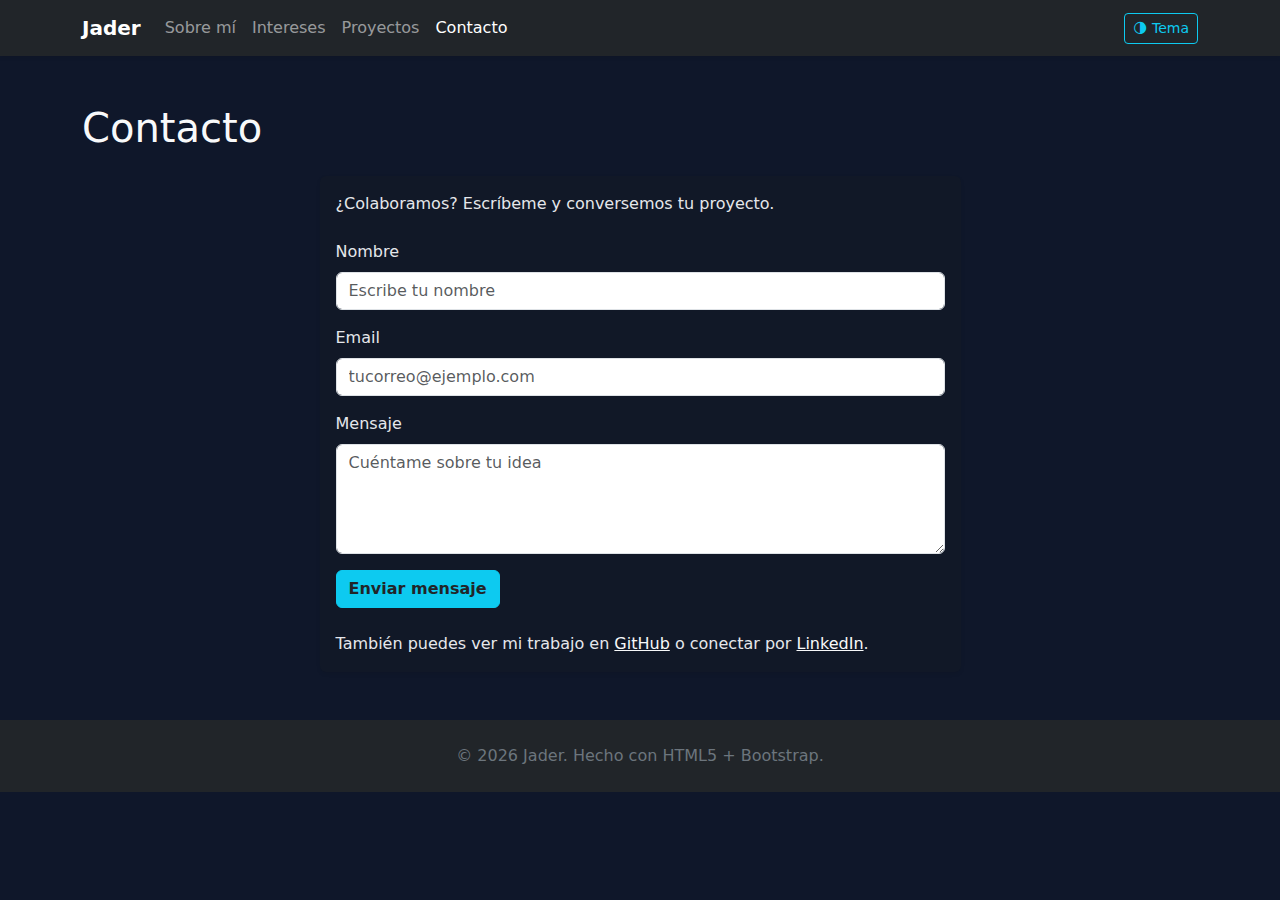
<file: contacto.html>
<!DOCTYPE html>
<html lang="es">
<head>
  <meta charset="utf-8" />
  <meta name="viewport" content="width=device-width, initial-scale=1" />
  <title>Contacto – Mi Portafolio Web</title>
  <link href="https://cdn.jsdelivr.net/npm/bootstrap@5.3.3/dist/css/bootstrap.min.css" rel="stylesheet">
  <link rel="stylesheet" href="styles.css">
</head>
<body class="bg-body-custom text-light">

  <nav class="navbar navbar-expand-lg navbar-dark bg-dark sticky-top shadow-sm">
    <div class="container">
      <a class="navbar-brand fw-bold" href="index.html">Jader</a>
      <button class="navbar-toggler" type="button" data-bs-toggle="collapse" data-bs-target="#mainNav" aria-controls="mainNav" aria-expanded="false" aria-label="Toggle navigation">
        <span class="navbar-toggler-icon"></span>
      </button>
      <div class="collapse navbar-collapse" id="mainNav">
        <ul class="navbar-nav me-auto mb-2 mb-lg-0">
          <li class="nav-item"><a class="nav-link" href="index.html#sobre-mi">Sobre mí</a></li>
          <li class="nav-item"><a class="nav-link" href="index.html#intereses">Intereses</a></li>
          <li class="nav-item"><a class="nav-link" href="index.html#proyectos">Proyectos</a></li>
          <li class="nav-item"><a class="nav-link active" href="contacto.html">Contacto</a></li>
        </ul>
        <button class="btn btn-outline-info btn-sm" id="themeToggle" type="button">🌗 Tema</button>
      </div>
    </div>
  </nav>

  <main class="py-5">
    <div class="container">
      <h1 class="mb-4">Contacto</h1>
      <div class="row justify-content-center">
        <div class="col-lg-7">
          <div class="card bg-card-custom border-0 shadow-sm">
            <div class="card-body">
              <p class="mb-4">¿Colaboramos? Escríbeme y conversemos tu proyecto.</p>
              <form action="https://formsubmit.co/tecnico.jader@gmail.com" method="POST">
                <input type="hidden" name="_captcha" value="false">
                <input type="hidden" name="_next" value="https://github.com/jaderkamui/portafolio/blob/main/gracias.html">
                <input type="hidden" name="_subject" value="Nuevo mensaje desde el formulario de tu portafolio">
                <input type="hidden" name="_template" value="table">

                <div class="mb-3">
                  <label for="nombre" class="form-label">Nombre</label>
                  <input type="text" name="nombre" id="nombre" class="form-control" placeholder="Escribe tu nombre" required>
                </div>
                <div class="mb-3">
                  <label for="email" class="form-label">Email</label>
                  <input type="email" name="email" id="email" class="form-control" placeholder="tucorreo@ejemplo.com" required>
                </div>
                <div class="mb-3">
                  <label for="mensaje" class="form-label">Mensaje</label>
                  <textarea name="mensaje" id="mensaje" rows="4" class="form-control" placeholder="Cuéntame sobre tu idea" required></textarea>
                </div>
                <button type="submit" class="btn btn-info text-dark fw-semibold">Enviar mensaje</button>
              </form>
              <p class="mt-4 mb-0">
                También puedes ver mi trabajo en
                <a class="link-light" href="https://github.com/jaderkamui" target="_blank" rel="noopener">GitHub</a>
                o conectar por
                <a class="link-light" href="https://www.linkedin.com/in/jader-munoz-ramos-47046715a/" target="_blank" rel="noopener">LinkedIn</a>.
              </p>
            </div>
          </div>
        </div>
      </div>
    </div>
  </main>

  <footer class="py-4 bg-dark text-center text-secondary">
    <div class="container">
      © <span id="y"></span> Jader. Hecho con HTML5 + Bootstrap.
    </div>
  </footer>

  <script src="https://cdn.jsdelivr.net/npm/bootstrap@5.3.3/dist/js/bootstrap.bundle.min.js"></script>
  <script>
    const root = document.documentElement;
    const themeToggle = document.getElementById('themeToggle');
    const saved = localStorage.getItem('theme');

    function setTheme(mode){
      root.setAttribute('data-theme', mode);
      localStorage.setItem('theme', mode);
    }

    if(saved){
      setTheme(saved);
    } else {
      setTheme('dark');
    }

    themeToggle.addEventListener('click', ()=>{
      const current = root.getAttribute('data-theme');
      setTheme(current === 'light' ? 'dark' : 'light');
    });

    document.getElementById('y').textContent = new Date().getFullYear();
  </script>
</body>
</html>
</file>
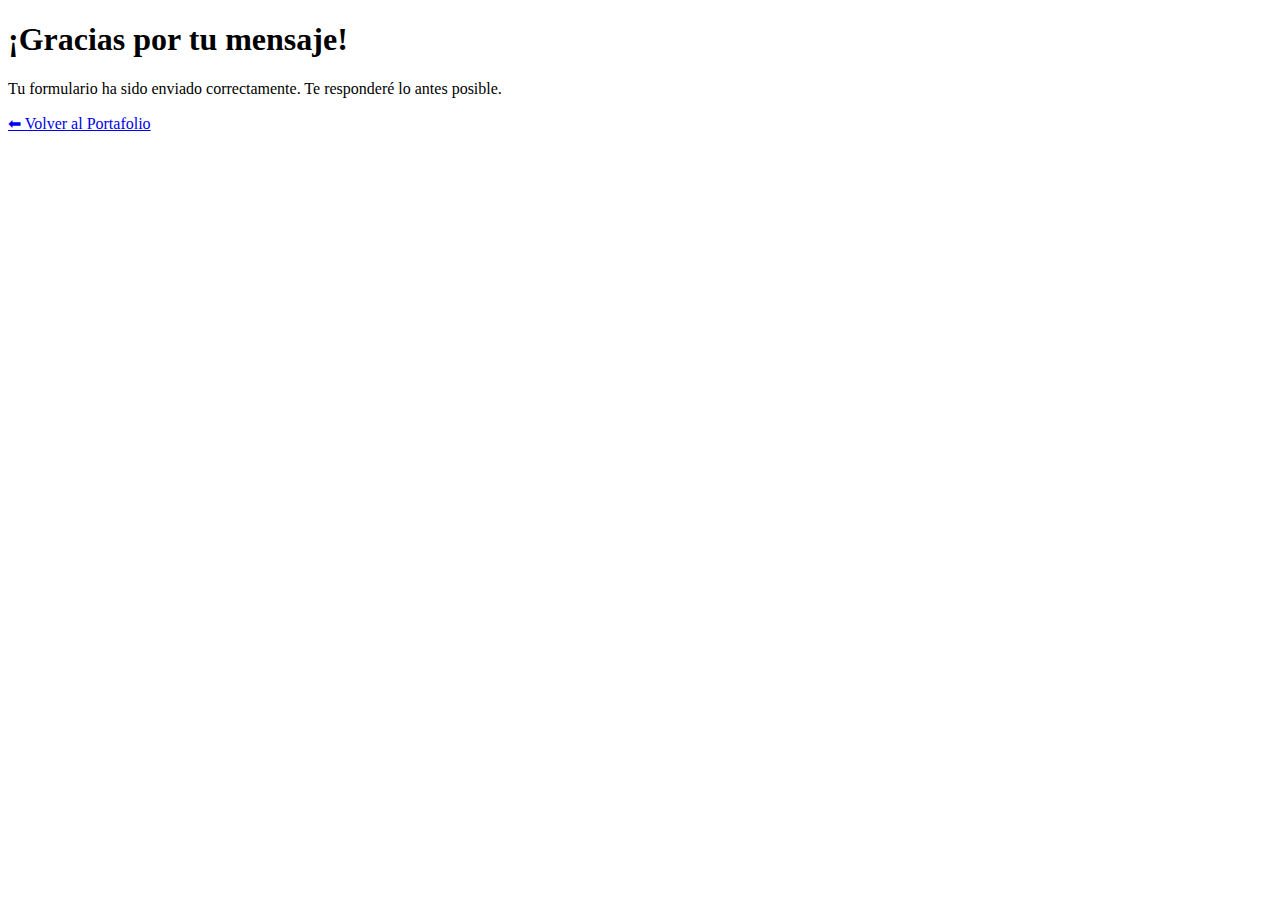
<file: gracias.html>
<!DOCTYPE html>
<html lang="es" data-theme="">
<head>
  <meta charset="utf-8">
  <meta name="viewport" content="width=device-width, initial-scale=1">
  <title>Mensaje Enviado – Gracias</title>
  <link rel="stylesheet" href="styles.css">
</head>

<body class="gracias-page">
  <div class="gracias-shell">
    <div class="card revealed">
      <h1>¡Gracias por tu mensaje!</h1>
      <p>Tu formulario ha sido enviado correctamente. Te responderé lo antes posible.</p>
      <a class="link" href="index.html">⬅ Volver al Portafolio</a>
    </div>
  </div>

  <script>
    // mantener año si quieres, o dejar sin JS
  </script>
</body>
</html>
</file>
<file: styles.css>
:root {
  --bg: #0f172a;
  --card: #111827;
  --ink: #e5e7eb;
  --muted: #94a3b8;
}

[data-theme="light"] {
  --bg: #f7fafc;
  --card: #ffffff;
  --ink: #0f172a;
  --muted: #475569;
}

body.bg-body-custom {
  background: var(--bg);
  color: var(--ink);
}

.bg-card-custom {
  background: var(--card) !important;
  color: var(--ink);
}

a.link-light {
  color: var(--ink);
  text-decoration: underline;
}

section[id] {
  scroll-margin-top: 80px;
}

/* imágenes de proyectos */
.card img {
  object-fit: cover;
}

/* mobile first ajustes extra */
@media (max-width: 575px) {
  header .navbar-brand {
    margin-bottom: .25rem;
  }
}
</file>
